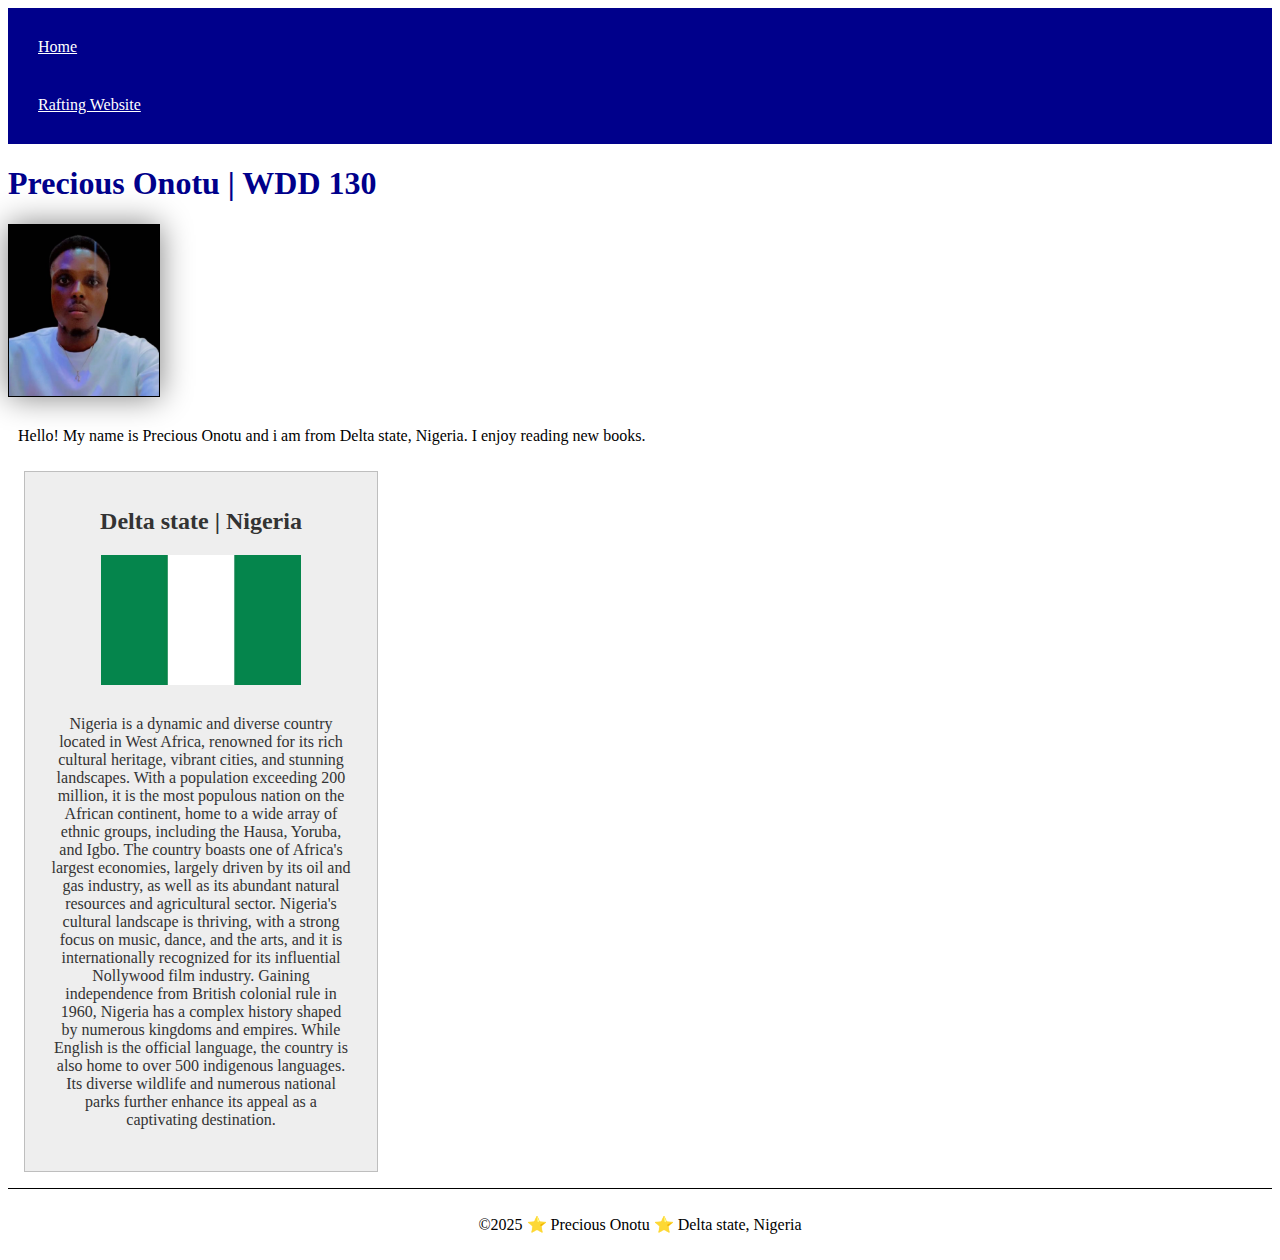
<file: index.html>
<!DOCTYPE html>
<html lang="en-US">
    <head>
        <meta charset="utf-8">
        <meta name="viewport" content="width=device-width,initial-scale=1.0">
        <title>Precious Onotu | WDD 130</title>
        <meta name="description" content="Precious Onotu, WDD Assignment, This page is for my assignment.">
        <meta name="Author" content="Precious Onotu">
        <link rel="stylesheet" href="styles/styles.css">
    </head>
    <body>
        <header>
            <nav>
                <a href="#">Home</a>
                <a href="wwr/">Rafting Website</a>
            </nav>
        </header>
        <main>
            <h1>Precious Onotu | WDD 130</h1>
            <img src="images/profile.jpg" alt="Precious Onotu profile picture" width="200">
            <p>Hello! My name is Precious Onotu and i am from Delta state, Nigeria. I enjoy reading new books.</p>
        </main>
        <aside>
            <h2>Delta state | Nigeria</h2>
            <img src="images/nigeria.jpg" alt="Nigeria Flag/Map" width="200">
            <p>Nigeria is a dynamic and diverse country located in West Africa, renowned for its rich cultural heritage, vibrant cities, and stunning landscapes. With a population exceeding 200 million, it is the most populous nation on the African continent, home to a wide array of ethnic groups, including the Hausa, Yoruba, and Igbo. The country boasts one of Africa's largest economies, largely driven by its oil and gas industry, as well as its abundant natural resources and agricultural sector. Nigeria's cultural landscape is thriving, with a strong focus on music, dance, and the arts, and it is internationally recognized for its influential Nollywood film industry. Gaining independence from British colonial rule in 1960, Nigeria has a complex history shaped by numerous kingdoms and empires. While English is the official language, the country is also home to over 500 indigenous languages. Its diverse wildlife and numerous national parks further enhance its appeal as a captivating destination.</p>
        </aside>
        <footer>
            <p>©2025 ⭐ Precious Onotu ⭐ Delta state, Nigeria</p>
             </footer>
        </body>
</html>
</file>
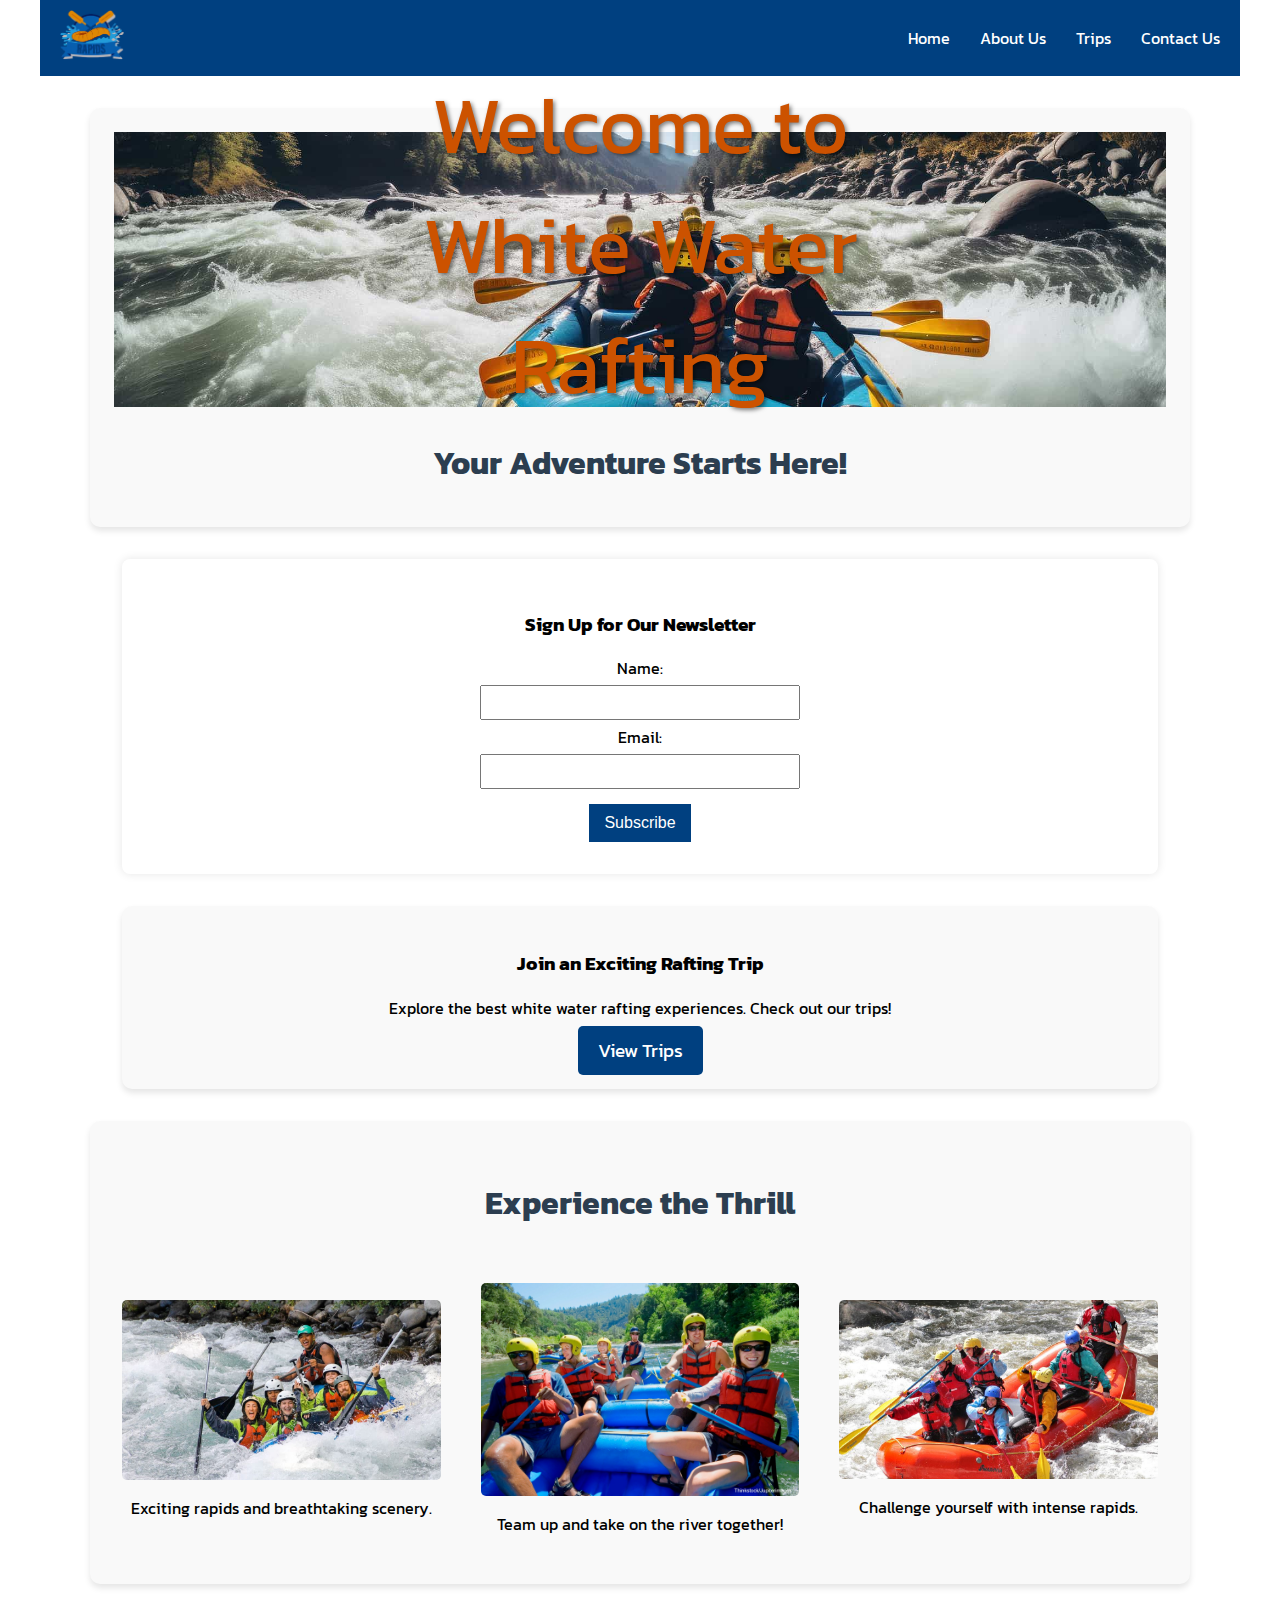
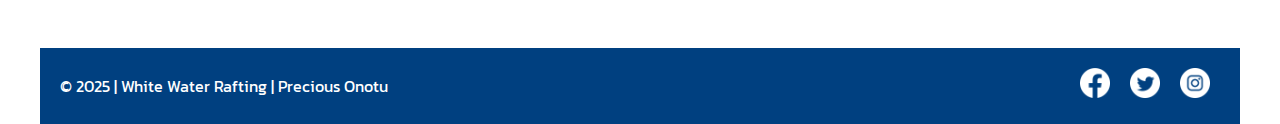
<file: wwr/index.html>
<!DOCTYPE html>
<html lang="en">
<head>
    <meta charset="UTF-8">
    <meta name="viewport" content="width=device-width, initial-scale=1.0">
    <title>White Water Rafting - About Us</title>
    <meta name="description" content="Experience thrilling white water rafting adventures. Explore our exciting trips and join us today!">
    <meta name="author" content="Precious Onotu">
    <link rel="preconnect" href="https://fonts.googleapis.com">
    <link rel="preconnect" href="https://fonts.gstatic.com" crossorigin>
    <link href="https://fonts.googleapis.com/css2?family=Kanit:wght@200;400&display=swap" rel="stylesheet">
    <link rel="stylesheet" href="styles/rafting.css">
</head>
<body>
    <header>
        <div class="logo-box">
            <img src="images/logo.png" alt="White Water Rafting Company Logo">
        </div>
        <nav aria-label="Main Navigation">
            <ul>
                <li><a href="index.html">Home</a></li>
                <li><a href="about.html">About Us</a></li>
                <li><a href="trips.html">Trips</a></li>
                <li><a href="contact.html">Contact Us</a></li>
            </ul>
        </nav>
    </header>

    <main>

        <section class="hero">
            <h1>Welcome to White Water Rafting</h1>
            <img src="images/hero.jpg" alt="Rafting adventure on a scenic river">
            <h2>Your Adventure Starts Here!</h2>
        </section>

        <section class="newsletter">
            <h3>Sign Up for Our Newsletter</h3>
            <form>
                <label for="name">Name:</label>
                <input type="text" id="name" name="name" required>

                <label for="email">Email:</label>
                <input type="email" id="email" name="email" required>

                <button type="submit">Subscribe</button>
            </form>
        </section>

        <section class="cta">
            <h3>Join an Exciting Rafting Trip</h3>
            <p>Explore the best white water rafting experiences. Check out our trips!</p>
            <a href="trips.html" class="btn">View Trips</a>
        </section>

        <section class="info-grid">
            <h2>Experience the Thrill</h2>
            <div>
                <img src="images/rafting1.jpg" alt="People rafting through strong rapids">
                <p>Exciting rapids and breathtaking scenery.</p>
            </div>
            <div>
                <img src="images/rafting5.jpg" alt="Team rafting in action">
                <p>Team up and take on the river together!</p>
            </div>
            <div>
                <img src="images/rafting4.jpg" alt="Challenging whitewater rapids">
                <p>Challenge yourself with intense rapids.</p>
            </div>
        </section>
    </main>

    <footer>
        <p>© 2025 | White Water Rafting | Precious Onotu</p>
        <nav class="social-links" aria-label="Social Media Links">
            <a href="https://facebook.com"><img src="images/facebook-icon.png" alt="Facebook"></a>
            <a href="https://twitter.com"><img src="images/twitter-icon.png" alt="Twitter"></a>
            <a href="https://instagram.com"><img src="images/instagram-icon.png" alt="Instagram"></a>
        </nav>
    </footer>
</body>
</html>
</file>
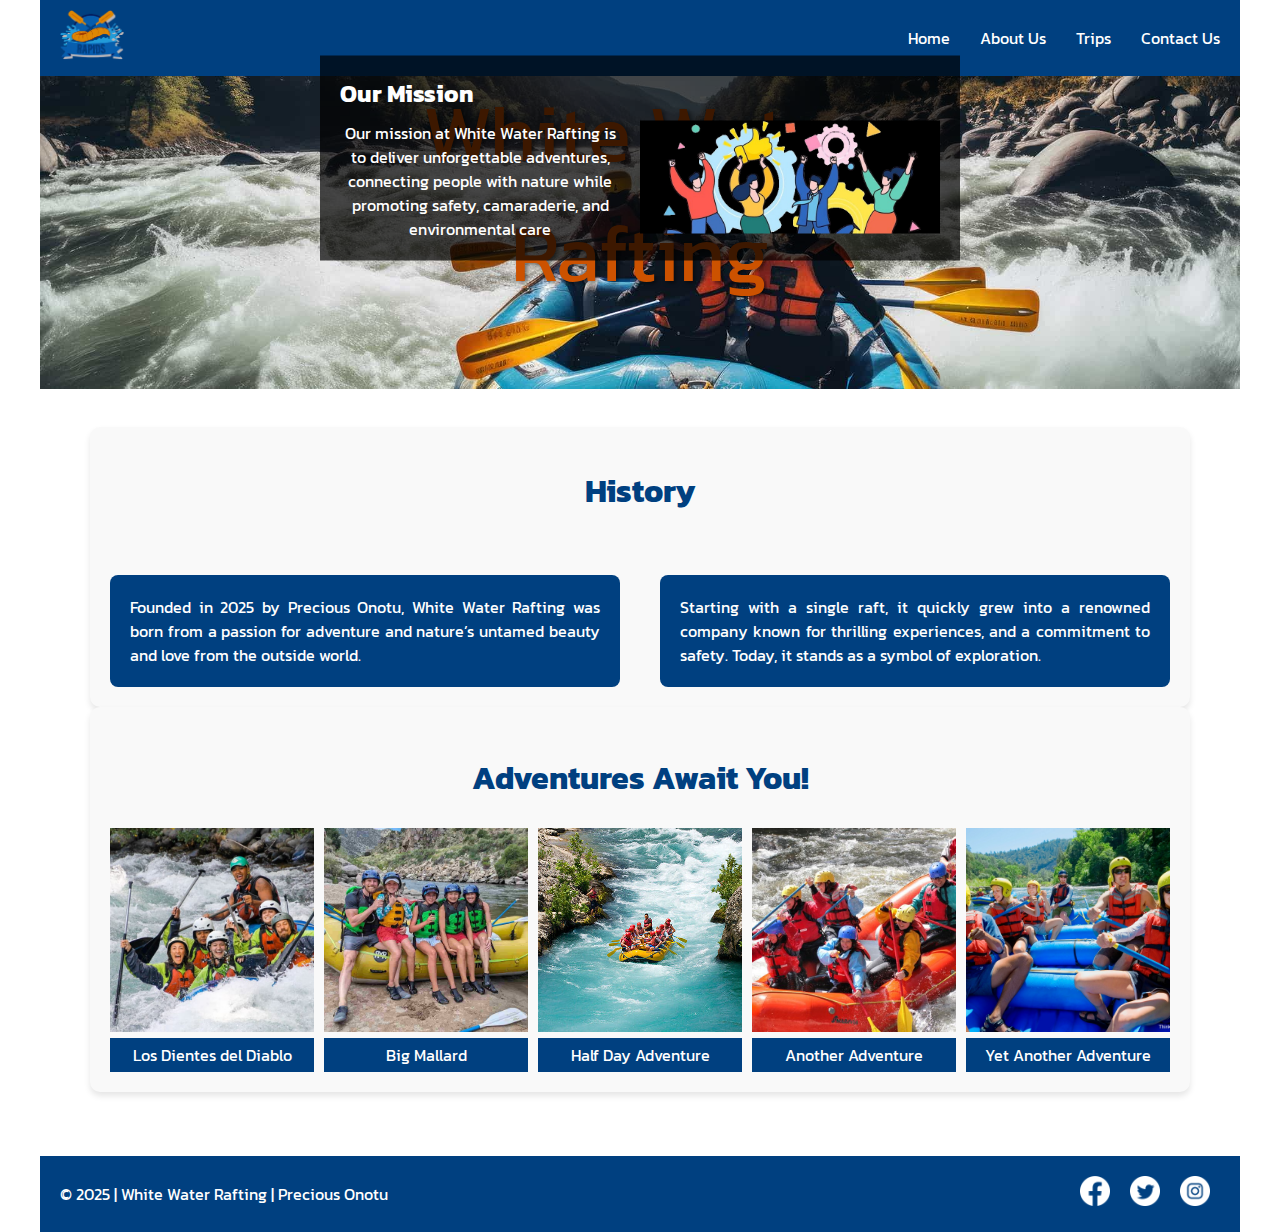
<file: wwr/about.html>
<!DOCTYPE html>
<html lang="en">
<head>
    <meta charset="UTF-8">
    <meta name="viewport" content="width=device-width, initial-scale=1.0">
    <title>White Water Rafting Company - About Us</title>
    <meta name="description" content="Learn more about The Rapids Rafting Company, our history, and the adventures we offer. Join us for an unforgettable rafting experience!">
    <meta name="author" content="Precious Onotu">
    <link rel="preconnect" href="https://fonts.googleapis.com">
    <link rel="preconnect" href="https://fonts.gstatic.com" crossorigin>
    <link href="https://fonts.googleapis.com/css2?family=Kanit:wght@200;400&display=swap" rel="stylesheet">
    <link rel="stylesheet" href="styles/rafting.css">
</head>
<body>
    <header>
        <div class="logo-box">
            <img src="images/logo.png" alt="Rafting Logo">
        </div>
        <nav aria-label="Main Navigation">
            <ul>
                <li><a href="index.html">Home</a></li>
                <li><a href="about.html">About Us</a></li>
                <li><a href="trips.html">Trips</a></li>
                <li><a href="contact.html">Contact Us</a></li>
            </ul>
        </nav>
    </header>
    <div class="hero">
        <img src="images/hero.jpg" alt="Rafting in Action">
        <h1>White Water Rafting</h1>
        <!-- In the hero section -->
<article>
    <h2 class="hero-heading">Our Mission</h2>
    <img src="images/happy-client.jpg" alt="Happy Client">
    <p>Our mission at White Water Rafting is to deliver unforgettable adventures, connecting people with nature while promoting safety, camaraderie, and environmental care</p>
</article>
    </div>
    <main>

        <section class="history">
            <h2>History</h2>
            <p>Founded in 2025 by Precious Onotu, White Water Rafting was born from a passion for adventure and nature’s untamed beauty and love from the outside world.</p>
            <p>Starting with a single raft, it quickly grew into a renowned company known for thrilling experiences, and a commitment to safety. Today, it stands as a symbol of exploration.</p>
        </section>
        <section class="adventures">
            <h2>Adventures Await You!</h2>
            <figure>
                <img src="images/rafting1.jpg" alt="Los Dientes del Diablo">
                <figcaption>Los Dientes del Diablo</figcaption>
            </figure>
            <figure>
                <img src="images/rafting2.jpg" alt="Big Mallard">
                <figcaption>Big Mallard</figcaption>
            </figure>
            <figure>
                <img src="images/rafting3.jpg" alt="Half Day Adventure">
                <figcaption>Half Day Adventure</figcaption>
            </figure>
            <figure>
                <img src="images/rafting4.jpg" alt="Another Adventure">
                <figcaption>Another Adventure</figcaption>
            </figure>
            <figure>
                <img src="images/rafting5.jpg" alt="Yet Another Adventure">
                <figcaption>Yet Another Adventure</figcaption>
            </figure>
        </section>
    </main>
    <footer>
        <p>© 2025 | White Water Rafting | Precious Onotu</p>
        <nav class="social-links" aria-label="Social Media Links">
            <a href="https://facebook.com">
                <img src="images/facebook-icon.png" alt="Facebook">
            </a>
            <a href="https://twitter.com">
                <img src="images/twitter-icon.png" alt="Twitter">
            </a>
            <a href="https://instagram.com">
                <img src="images/instagram-icon.png" alt="Instagram">
            </a>
        </nav>
    </footer>
</body>
</html>
</file>
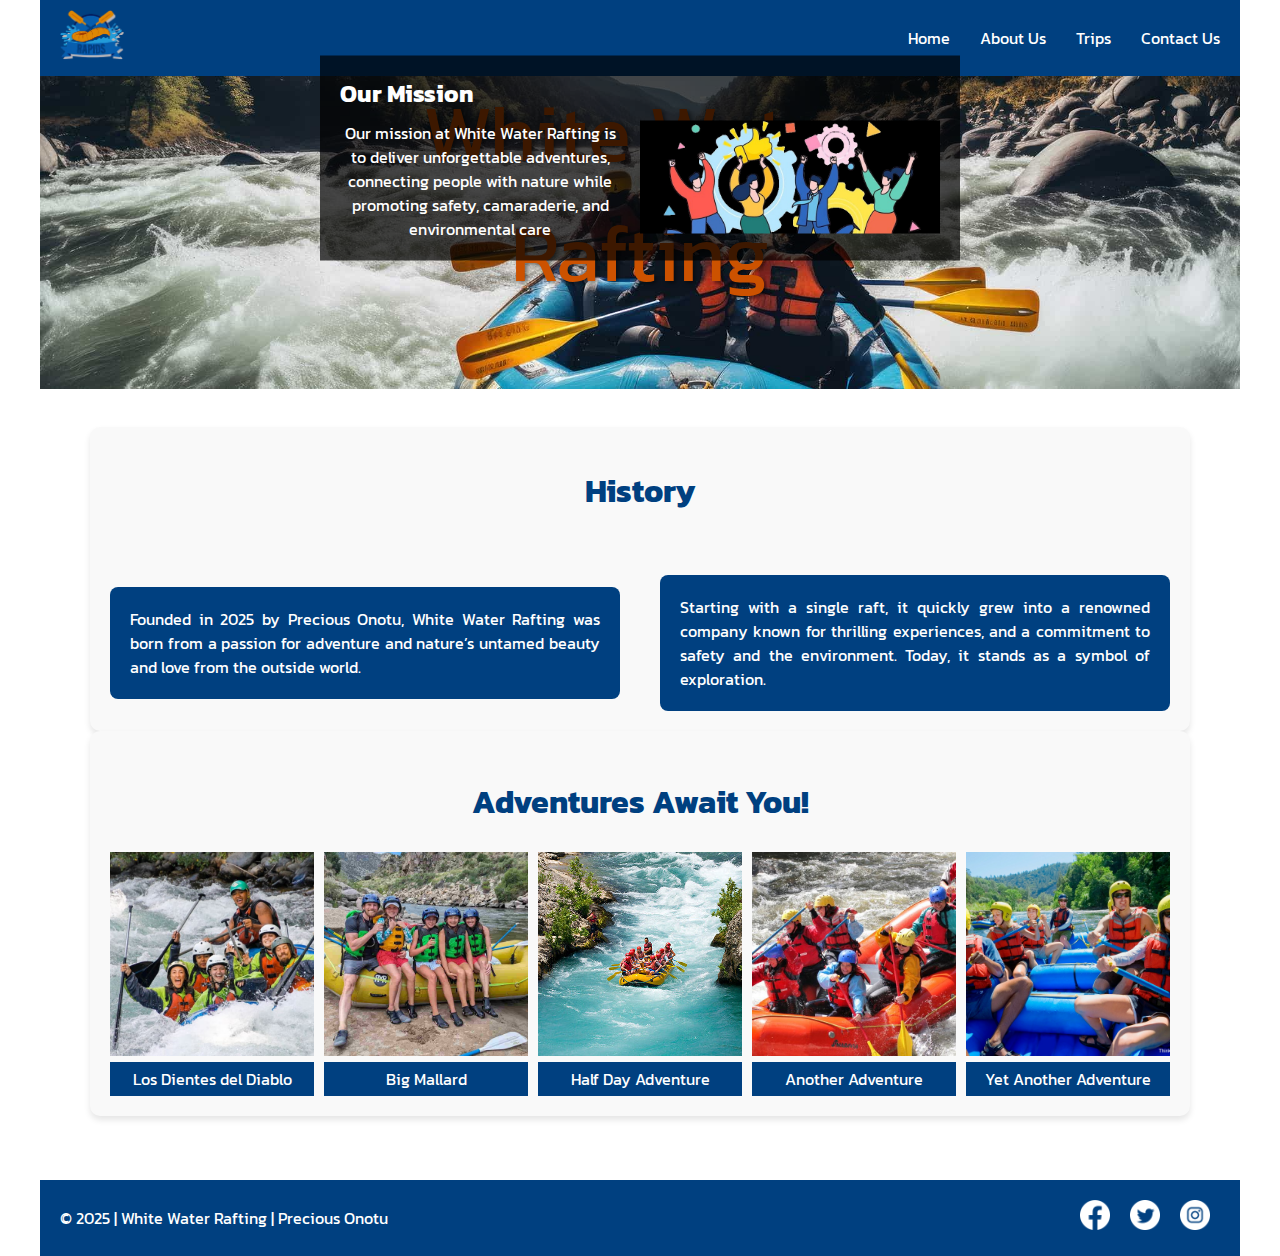
<file: wwr/contact us.html>
<!DOCTYPE html>
<html lang="en">
<head>
    <meta charset="UTF-8">
    <meta name="viewport" content="width=device-width, initial-scale=1.0">
    <title>White Water Rafting Company - About Us</title>
    <meta name="description" content="Learn more about The Rapids Rafting Company, our history, and the adventures we offer. Join us for an unforgettable rafting experience!">
    <meta name="author" content="Precious Onotu">
    <link rel="preconnect" href="https://fonts.googleapis.com">
    <link rel="preconnect" href="https://fonts.gstatic.com" crossorigin>
    <link href="https://fonts.googleapis.com/css2?family=Kanit:wght@200;400&display=swap" rel="stylesheet">
    <link rel="stylesheet" href="styles/rafting.css">
</head>
<body>
    <header>
        <div class="logo-box">
            <img src="images/logo.png" alt="Rafting Logo">
        </div>
        <nav>
            <ul>
                <li><a href="index.html">Home</a></li>
                <li><a href="about.html">About Us</a></li>
                <li><a href="trips.html">Trips</a></li>
                <li><a href="contact.html">Contact Us</a></li>
            </ul>
        </nav>
    </header>
    <div class="hero">
        <img src="images/hero.jpg" alt="Rafting in Action">
        <h1>White Water Rafting</h1>
        <!-- In the hero section -->
<article>
    <h2 class="hero-heading">Our Mission</h2>
    <img src="images/happy-client.jpg" alt="Happy Client">
    <p>Our mission at White Water Rafting is to deliver unforgettable adventures, connecting people with nature while promoting safety, camaraderie, and environmental care</p>
</article>
    </div>
    <main>
        <section class="history">
            <h2>History</h2>
            <p>Founded in 2025 by Precious Onotu, White Water Rafting was born from a passion for adventure and nature’s untamed beauty and love from the outside world.</p>
            <p>Starting with a single raft, it quickly grew into a renowned company known for thrilling experiences, and a commitment to safety and the environment. Today, it stands as a symbol of exploration.</p>
        </section>
        <section class="adventures">
            <h2>Adventures Await You!</h2>
            <figure>
                <img src="images/rafting1.jpg" alt="Los Dientes del Diablo">
                <figcaption>Los Dientes del Diablo</figcaption>
            </figure>
            <figure>
                <img src="images/rafting2.jpg" alt="Big Mallard">
                <figcaption>Big Mallard</figcaption>
            </figure>
            <figure>
                <img src="images/rafting3.jpg" alt="Half Day Adventure">
                <figcaption>Half Day Adventure</figcaption>
            </figure>
            <figure>
                <img src="images/rafting4.jpg" alt="Another Adventure">
                <figcaption>Another Adventure</figcaption>
            </figure>
            <figure>
                <img src="images/rafting5.jpg" alt="Yet Another Adventure">
                <figcaption>Yet Another Adventure</figcaption>
            </figure>
        </section>
    </main>
    <footer>
        <p>© 2025 | White Water Rafting | Precious Onotu</p>
        <nav class="social-links">
            <a href="https://facebook.com">
                <img src="images/facebook-icon.png" alt="Facebook">
            </a>
            <a href="https://twitter.com">
                <img src="images/twitter-icon.png" alt="Twitter">
            </a>
            <a href="https://instagram.com">
                <img src="images/instagram-icon.png" alt="Instagram">
            </a>
        </nav>
    </footer>
</body>
</html>
</file>
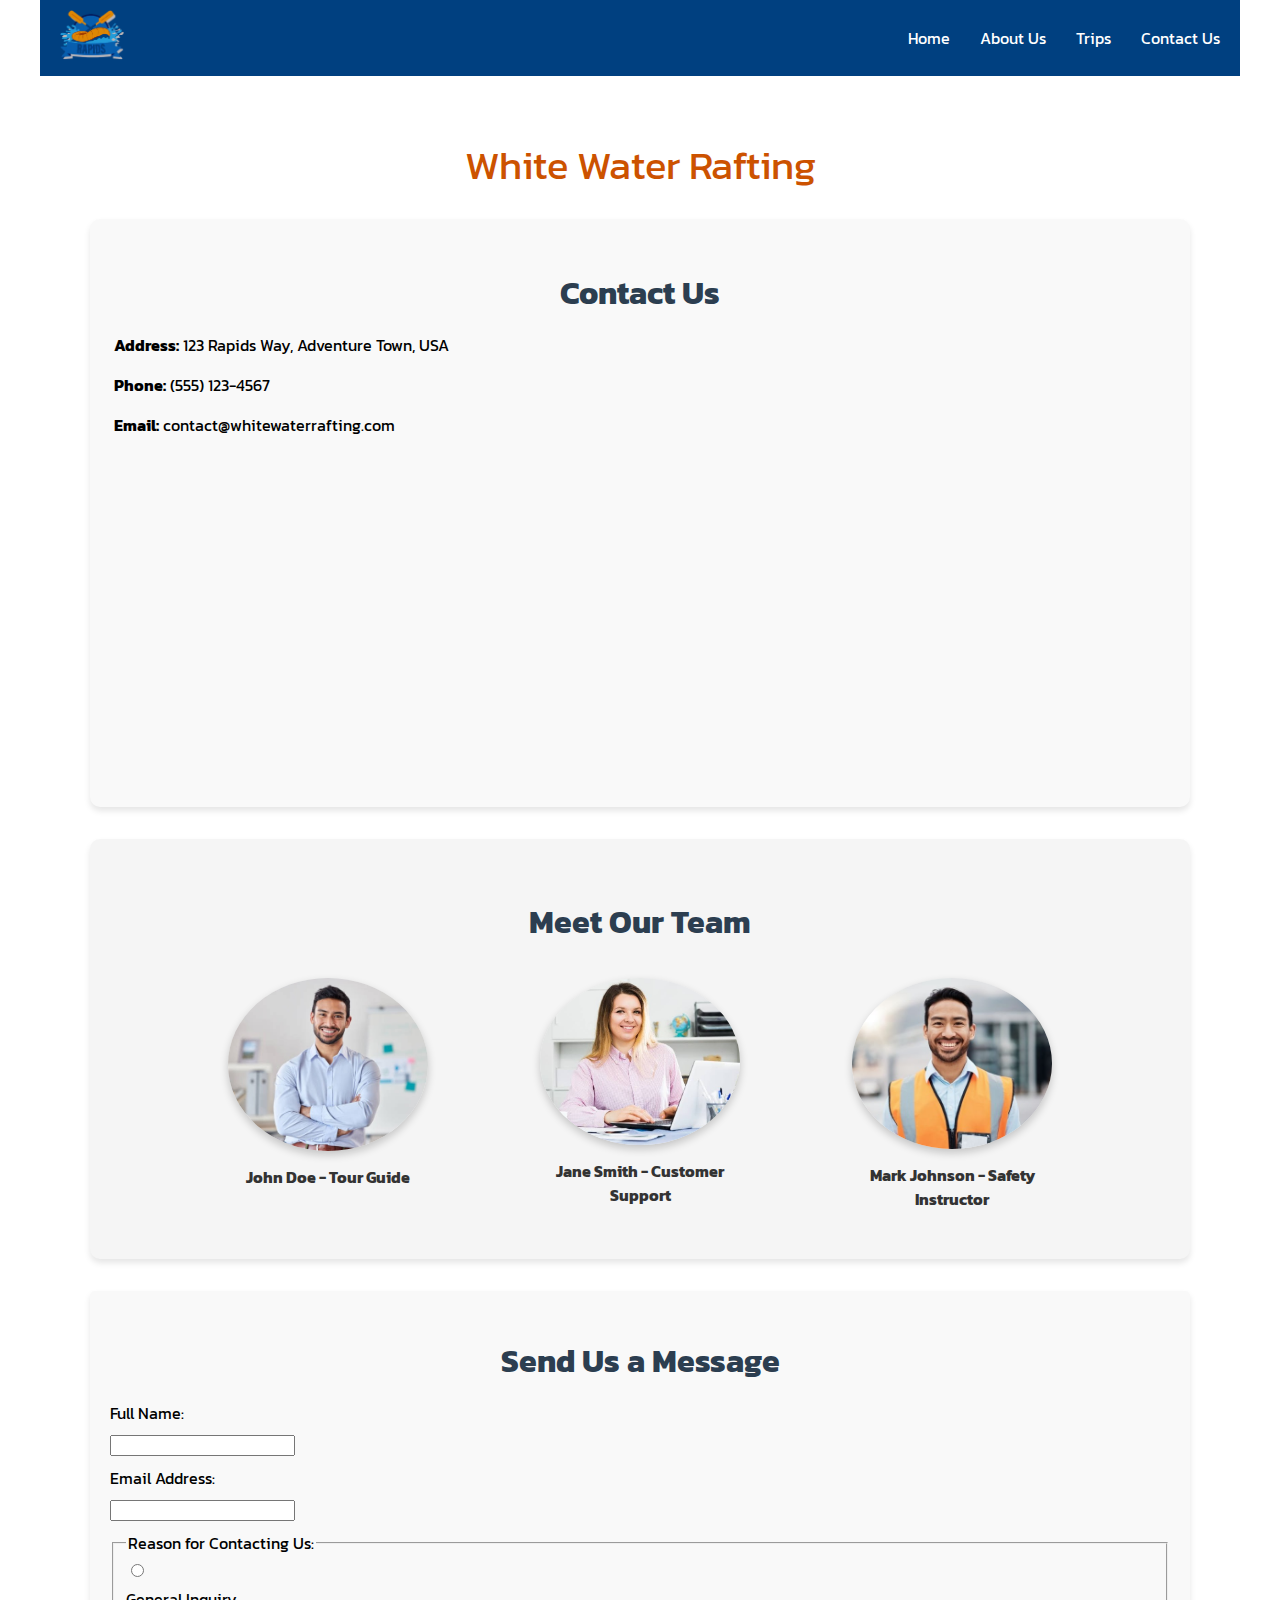
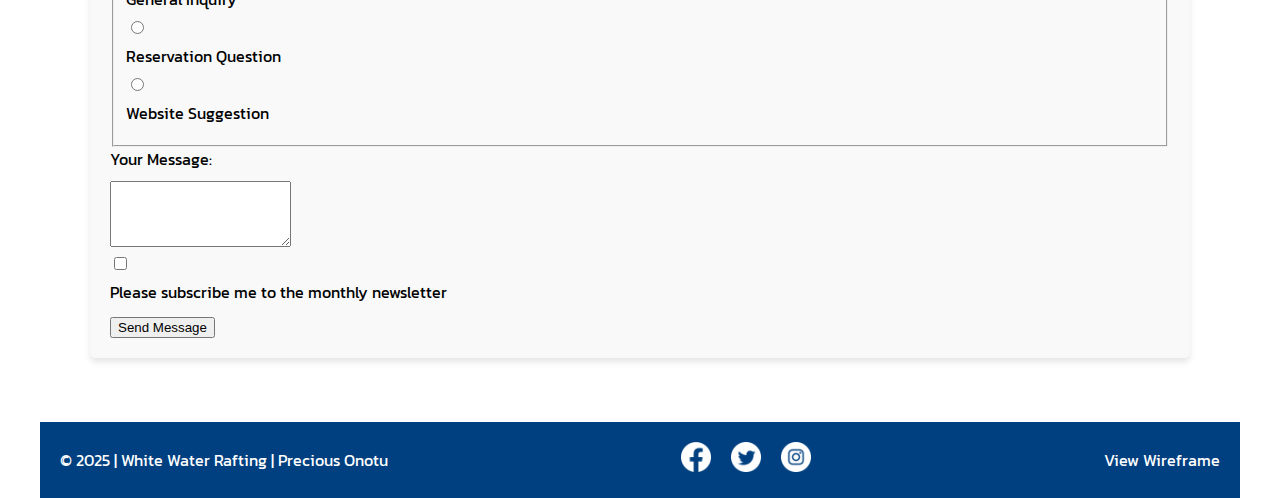
<file: wwr/contact.html>
<!DOCTYPE html>
<html lang="en">

<head>
    <meta charset="UTF-8">
    <meta name="viewport" content="width=device-width, initial-scale=1.0">
    <title>White Water Rafting Company - Contact Us</title>
    <meta name="description" content="Contact White Water Rafting Company for inquiries, reservations, or suggestions. Reach us by phone, email, or visit our location.">
    <meta name="author" content="Precious Onotu">
    <link rel="preconnect" href="https://fonts.googleapis.com">
    <link rel="preconnect" href="https://fonts.gstatic.com" crossorigin>
    <link href="https://fonts.googleapis.com/css2?family=Kanit:wght@200;400&display=swap" rel="stylesheet">
    <link rel="stylesheet" href="styles/rafting.css">
</head>

<body>

    <header>
        <div class="logo-box">
            <img src="images/logo.png" alt="Rafting Logo">
        </div>
        <nav aria-label="Main Navigation">
            <ul>
                <li><a href="index.html">Home</a></li>
                <li><a href="about.html">About Us</a></li>
                <li><a href="trips.html">Trips</a></li>
                <li><a href="contact.html">Contact Us</a></li>
            </ul>
        </nav>
    </header>

    <main>
        <h1>White Water Rafting</h1>
        <section class="contact-info">
            <h2>Contact Us</h2>
            <p><strong>Address:</strong> 123 Rapids Way, Adventure Town, USA</p>
            <p><strong>Phone:</strong> (555) 123-4567</p>
            <p><strong>Email:</strong> contact@whitewaterrafting.com</p>
            <div class="map-container">
                <iframe 
                    src="https://www.google.com/maps/embed?pb=!1m18!1m12!1m3!1d3151.8354345086196!2d144.95565131567846!3d-37.81732797975171!2m3!1f0!2f0!3f0!3m2!1i1024!2i768!4f13.1!3m3!1m2!1s0x6ad642af0f11fd81%3A0xf4c8a2e1c32f8b0!2sMelbourne%20City%20Centre!5e0!3m2!1sen!2sau!4v1615785671234" 
                    width="600" height="300" allowfullscreen="" loading="lazy" 
                    title="Google Map showing the location of White Water Rafting Company">
                </iframe>
            </div>
        </section>
        <section class="employees">
            <h2>Meet Our Team</h2>
            <div class="employee-container">
                <figure>
                    <img src="images/employee1.jpeg" alt="John Doe - Tour Guide">
                    <figcaption>John Doe - Tour Guide</figcaption>
                </figure>
                <figure>
                    <img src="images/employee2.jpg" alt="Jane Smith - Customer Support">
                    <figcaption>Jane Smith - Customer Support</figcaption>
                </figure>
                <figure>
                    <img src="images/employee3.jpg" alt="Mark Johnson - Safety Instructor">
                    <figcaption>Mark Johnson - Safety Instructor</figcaption>
                </figure>
            </div>
        </section>

        <section class="contact-form">
            <h2>Send Us a Message</h2>
            <form action="submit_form.php" method="post">
                <label for="name">Full Name:</label>
                <input type="text" id="name" name="name" required>
                <label for="email">Email Address:</label>
                <input type="email" id="email" name="email" required>
                <fieldset>
                    <legend>Reason for Contacting Us:</legend>
                    <label>
                        <input type="radio" id="general-inquiry" name="purpose" value="General Inquiry" required> General Inquiry
                    </label>
                    <label>
                        <input type="radio" id="reservation-question" name="purpose" value="Reservation Question"> Reservation Question
                    </label>
                    <label>
                        <input type="radio" id="website-suggestion" name="purpose" value="Website Suggestion"> Website Suggestion
                    </label>
                </fieldset>
                <label for="message">Your Message:</label>
                <textarea id="message" name="message" rows="4" required></textarea>
                <label>
                    <input type="checkbox" id="subscribe" name="subscribe">
                    Please subscribe me to the monthly newsletter
                </label>
                <button type="submit">Send Message</button>
            </form>
        </section>
    </main>

    <footer>
        <p>© 2025 | White Water Rafting | Precious Onotu</p>
        <nav class="social-links" aria-label="Social Media Links">
            <a href="https://facebook.com">
                <img src="images/facebook-icon.png" alt="Facebook">
            </a>
            <a href="https://twitter.com">
                <img src="images/twitter-icon.png" alt="Twitter">
            </a>
            <a href="https://instagram.com">
                <img src="images/instagram-icon.png" alt="Instagram">
            </a>
        </nav>
        <p><a href="images/contact-wireframe.png">View Wireframe</a></p>
    </footer>

</body>
</html>
</file>
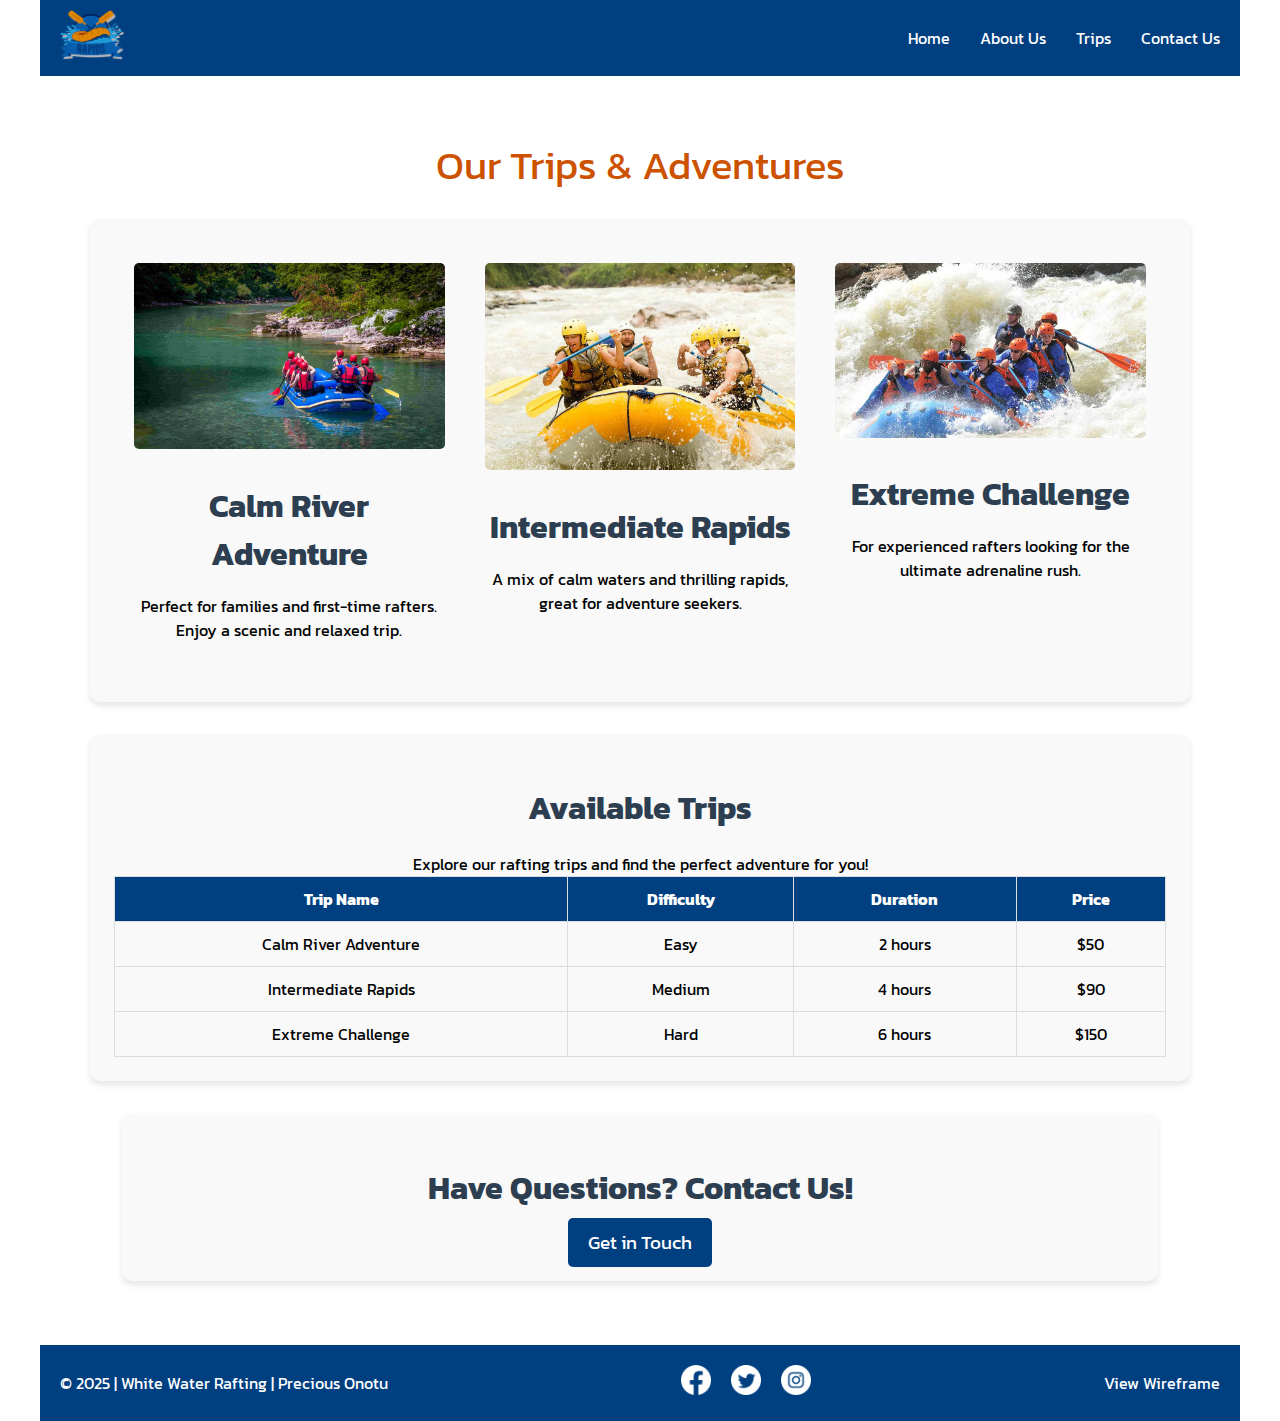
<file: wwr/trips.html>
<!DOCTYPE html>
<html lang="en">
<head>
    <meta charset="UTF-8">
    <meta name="viewport" content="width=device-width, initial-scale=1.0">
    <title>White Water Rafting - Our Trips</title>
    <meta name="description" content="Explore our exciting white water rafting trips, from calm rivers to extreme rapids. Find the adventure that suits you best!">
    <meta name="author" content="Precious Onotu">
    <link rel="preconnect" href="https://fonts.googleapis.com">
    <link rel="preconnect" href="https://fonts.gstatic.com" crossorigin>
    <link href="https://fonts.googleapis.com/css2?family=Kanit:wght@200;400&display=swap" rel="stylesheet">
    <link rel="stylesheet" href="styles/rafting.css">
</head>
<body>
    <header>
        <div class="logo-box">
            <img src="images/logo.png" alt="White Water Rafting Company Logo">
        </div>
        <nav aria-label="Main Navigation">
            <ul>
                <li><a href="index.html">Home</a></li>
                <li><a href="about.html">About Us</a></li>
                <li><a href="trips.html">Trips</a></li>
                <li><a href="contact.html">Contact Us</a></li>
            </ul>
        </nav>
    </header>

    <main>
        <h1>Our Trips &amp; Adventures</h1>

        <section class="trip-list">
            <div class="trip">
                <img src="images/trip1.jpg" alt="Calm river rafting adventure">
                <h2>Calm River Adventure</h2>
                <p>Perfect for families and first-time rafters. Enjoy a scenic and relaxed trip.</p>
            </div>

            <div class="trip">
                <img src="images/trip2.jpg" alt="Intermediate whitewater rafting">
                <h2>Intermediate Rapids</h2>
                <p>A mix of calm waters and thrilling rapids, great for adventure seekers.</p>
            </div>

            <div class="trip">
                <img src="images/trip3.jpg" alt="Extreme whitewater challenge">
                <h2>Extreme Challenge</h2>
                <p>For experienced rafters looking for the ultimate adrenaline rush.</p>
            </div>
        </section>

        <section class="trip-table">
            <h2>Available Trips</h2>
            <table>
                <caption>Explore our rafting trips and find the perfect adventure for you!</caption>
                <thead>
                    <tr>
                        <th scope="col">Trip Name</th>
                        <th scope="col">Difficulty</th>
                        <th scope="col">Duration</th>
                        <th scope="col">Price</th>
                    </tr>
                </thead>
                <tbody>
                    <tr>
                        <td>Calm River Adventure</td>
                        <td>Easy</td>
                        <td>2 hours</td>
                        <td>$50</td>
                    </tr>
                    <tr>
                        <td>Intermediate Rapids</td>
                        <td>Medium</td>
                        <td>4 hours</td>
                        <td>$90</td>
                    </tr>
                    <tr>
                        <td>Extreme Challenge</td>
                        <td>Hard</td>
                        <td>6 hours</td>
                        <td>$150</td>
                    </tr>
                </tbody>
            </table>
        </section>

        <section class="contact-cta">
            <h2>Have Questions? Contact Us!</h2>
            <a href="contact.html" class="cta-button">Get in Touch</a>
        </section>
    </main>

    <footer>
        <p>© 2025 | White Water Rafting | Precious Onotu</p>
        <nav class="social-links" aria-label="Social Media Links">
            <a href="https://facebook.com"><img src="images/facebook-icon.png" alt="Facebook"></a>
            <a href="https://twitter.com"><img src="images/twitter-icon.png" alt="Twitter"></a>
            <a href="https://instagram.com"><img src="images/instagram-icon.png" alt="Instagram"></a>
        </nav>
        <p><a href="images/wireframe.png">View Wireframe</a></p>
    </footer>
</body>
</html>
</file>
<file: styles/styles.css>
nav {
    background-color: darkblue;
    padding: 10px;
}
nav a {
    color: white;
    display: block;
    padding: 20px;
}
h1 {
    color: darkblue;
}
main img {
    width: 150px;
    height: auto;
    border: 1px solid black;
    padding: 0;
    box-shadow: 0 0 30px gray;
}
p {
    padding: 10px;
}
main {
    max-width: 840px;
}
aside {
    width: 20em;
    margin: 1em;
    border: 1px solid rgb(0 0 0 / 0.2); /* 1️ */
    padding: 1rem;
    background-color: #eee;
    color: #333;
    text-align: center;
}
aside img {
    width: 200px;
    height: auto;
}
footer {
    margin-top: 15px;
    border-top: 1px solid #000;
    text-align: center;
}
</file>
<file: wwr/styles/rafting.css>
:root {
    --primary-color: #004080; /* Darker blue */
    --secondary-color: #cc5200; /* Darker orange */
    --font-color: #000000;
    --text-on-dark: #ffffff; /* New variable for light text on dark backgrounds */
    --background-color: #ffffff;
}

body {
    font-family: 'Kanit', sans-serif;
    color: var(--font-color);
    background-color: var(--background-color);
    margin: 0;
    padding: 0;
    max-width: 1200px;
    margin: 0 auto;  
}

header {
    display: grid;
    grid-template-columns: auto 1fr auto;
    align-items: center;
    padding: 10px 20px;
    background-color: var(--primary-color);
    color: var(--text-on-dark); /* Added text color for dark background */
}

.logo-box img {
    max-height: 50px;
}

header h1 {
    font-size: 2rem;
    color: var(--text-on-dark); /* Changed to light text */
    text-align: center;
    margin: 0;
}


nav ul {
    display: flex;
    justify-content: flex-end;
    align-items: center;
    list-style: none;
    padding: 0;
    margin: 0;
}

nav ul li {
    margin-left: 30px;
}

nav ul li a {
    color: var(--text-on-dark); /* Changed to light text */
    text-decoration: none;
    font-weight: 400;
}

nav ul li a:hover {
    color:#ff4500;
}

.hero {
    position: relative;
    text-align: center;
    color: var(--secondary-color);
}

.hero img {
    width: 100%;
    height: auto;
}


.hero h1 {
    position: absolute;
    font-family: "Kanit", serif;
    font-weight: 400;
    font-style: normal;
    top: 20%;
    left: 50%;
    transform: translate(-50%, -50%);
    text-shadow: 2px 2px 4px rgba(0, 0, 0, 0.5);
    font-size: 5rem;
    padding: 10px 20px;
}

.hero article {
    position: absolute;
    bottom: 10%;
    left: 50%;
    transform: translate(-50%, -50%);
    background-color: rgba(0, 0, 0, 0.7); /* Darker overlay for better contrast */
    color: var(--text-on-dark);
    padding: 20px;
    width: 80%;
    max-width: 600px;
}

.hero article h2 {
    font-size: 1.5rem;
    margin: 0 0 10px 0;
    color: var(--text-on-dark);
    text-align: left;
}

.hero article img {
    float: right;
    margin-left: 20px;
    max-width: 50%;
}

.hero article p {
    font-family: "Kanit", serif;
    font-weight: 400;
    font-style: normal;
    margin: 0;
}

section.history {
    display: grid;
    grid-template-columns: 1fr 1fr; /* Two equal columns */
    gap: 40px; /* Space between columns */
    padding: 20px;
    align-items: center;
    max-width: 1200px;
    margin: 0 auto;
}

section.history h2 {
    grid-column: 1 / -1; /* Span all columns */
    text-align: center;
    color: var(--primary-color);
    margin: 20px 0;
}

section.history p {
    background-color: var(--primary-color);
    color: var(--text-on-dark);
    padding: 20px;
    margin: 0;
    text-align: justify;
    border-radius: 8px;
}

section.adventures {
    display: grid;
    grid-template-columns: repeat(5, 1fr);
    gap: 10px;
    padding: 20px;
}

section.adventures img {
    width: 100%;
    height: auto;
    object-fit: cover;
    aspect-ratio: 1 / 1; 
}

section.adventures figure {
    margin: 0;
}

section.adventures figcaption {
    text-align: center;
    color: var(--text-on-dark);
    background-color: var(--primary-color);
    padding: 5px;
}

section.adventures h2 {
    grid-column: 1 / -1;
    text-align: center;
    color: var(--primary-color);
}

/* Main Content Styling */main {    
    max-width: 1100px;    
    margin: 0 auto;    
    padding: 2rem;    
    background-color: #ffffff; 
    /* White background */
}

/* Main Heading */main h1 {    
    text-align: center;    
    font-size: 2.5rem;    
    font-weight: 400;    
    color: #cc5200;    
    margin-bottom: 1.5rem;
}
    
/* Section Styling */main section {    
    background-color: #f9f9f9; /* Light gray background */    
    padding: 1.5rem;    
    margin-bottom: 2rem;    
    border-radius: 10px;    
    box-shadow: 0 4px 6px rgba(0, 0, 0, 0.1);}
        
/* Section Headings */main section h2 {    
    font-size: 2rem;    
    text-align: center;    
    color: #2c3e50;    
    margin-bottom: 1rem;
}

/* Employee Section Styling */
.employees {
    text-align: center;
    padding: 2rem;
    background-color: #f5f5f5; /* Light gray background */
    border-radius: 10px;
    margin: 2rem 0;
}

.employee-container {
    display: flex;
    justify-content: center;
    gap: 2rem; /* Space between employees */
    flex-wrap: wrap; /* Ensures responsiveness */
}

.employee-container figure {
    text-align: center;
    max-width: 200px;
}

.employee-container img {
    width: 100%;
    height: auto;
    border-radius: 50%; /* Circular images */
    box-shadow: 0 4px 8px rgba(0, 0, 0, 0.2);
    transition: transform 0.3s ease-in-out;
}

.employee-container img:hover {
    transform: scale(1.1); /* Slight zoom effect on hover */
}

.employee-container figcaption {
    font-weight: bold;
    margin-top: 0.5rem;
    font-size: 1rem;
    color: #333; /* Dark gray text */
}


.map-container {
    width: 100%;
    max-width: 600px; /* Adjust size as needed */
    margin: 20px auto; /* Center the map */
}

.map-container iframe {
    width: 100%;
    height: 300px;
    border: none; /* Removes border */
}

.responsive-img {
    max-width: 100%;
    height:auto
}

.contact-form {
    background: #f9f9f9;
    padding: 20px;
    border-radius: 5px;
}


.contact-form label, .contact-form input, .contact-form textarea {
    display: block;
    margin-bottom: 10px;
}

/* Newsletter Signup */
.newsletter {
    background-color: white;
    padding: 2rem;
    text-align: center;
    margin: 2rem;
    border-radius: 8px;
    box-shadow: 0 0 10px rgba(0, 0, 0, 0.1);
}

.newsletter form {
    display: flex;
    flex-direction: column;
    align-items: center;
}

.newsletter input {
    margin: 5px;
    padding: 8px;
    width: 80%;
    max-width: 300px;
}

.newsletter button {
    background-color: #004080;
    color: white;
    border: none;
    padding: 10px 15px;
    cursor: pointer;
    font-size: 1rem;
    margin-top: 10px;
}

/* Call to Action */
.cta {
    text-align: center;
    margin: 2rem;
}

.cta .btn {
    background-color: #004080;
    color: white;
    padding: 10px 20px;
    text-decoration: none;
    font-size: 1.2rem;
    border-radius: 5px;
}

.contact-cta {
    text-align: center;
    margin: 2rem;
}

.cta-button {
    background-color: #004080;
    color: white;
    padding: 10px 20px;
    text-decoration: none;
    font-size: 1.2rem;
    border-radius: 5px;
}

.info-grid {    
    display: grid;    
    grid-template-columns: repeat(auto-fit, minmax(300px, 1fr));    
    gap: 40px; /* Keeps good spacing */    
    padding: 2rem;    
    text-align: center;    
    justify-items: center;  
}  

/* Ensure h2 stays at the top and spans across all columns */
.info-grid h2 {    
    grid-column: 1 / -1;    
    text-align: center;    
    font-size: 2rem;    
    margin-bottom: 1rem;
}  

.info-grid div {    
    display: flex;    
    flex-direction: column;    
    align-items: center;    
    text-align: center;    
    justify-content: center;
}  

.info-grid img {    
    width: 100%;    
    max-width: 400px;    
    height: auto;    
    border-radius: 5px;  
}
    
  


/* Trip Gallery */
.trip-gallery {
    display: flex;
    justify-content: space-around;
    flex-wrap: wrap;
    margin: 2rem;
}

.trip-list {
    display: flex;
    flex-wrap: wrap;
    justify-content: center;
    text-align: center;
}

.trip {
    flex: 1 1 300px;
    margin: 20px;
}

.trip img {
    width: 100%;
    border-radius: 5px;
}


/* Trips Table */
.trip-table table {
    width: 100%;
    border-collapse: collapse;
    margin-top: 20px;
}

.trip-table th, .trip-table td {
    border: 1px solid #ddd;
    padding: 10px;
    text-align: center;
}

.trip-table th {
    background-color: var(--primary-color);
    color: var(--text-on-dark);
}


footer {
    display: flex;
    justify-content: space-between;
    align-items: center;
    padding: 20px;
    background-color: var(--primary-color);
    color: var(--text-on-dark); /* Changed to light text */
}

footer p {
    margin: 0;
}

footer p a {
    color: white;
    text-decoration: none;
}

footer p a:hover {
    text-decoration: underline;
}

.social-links {
    display: flex;
    justify-content: flex-end;
}

.social-links a {
    display: inline-block;
    margin: 0 10px;
}

.social-links img {
    max-height: 30px;
    text-decoration: none;
    filter: brightness(0) invert(1); /* Make social icons white */
}
</file>
